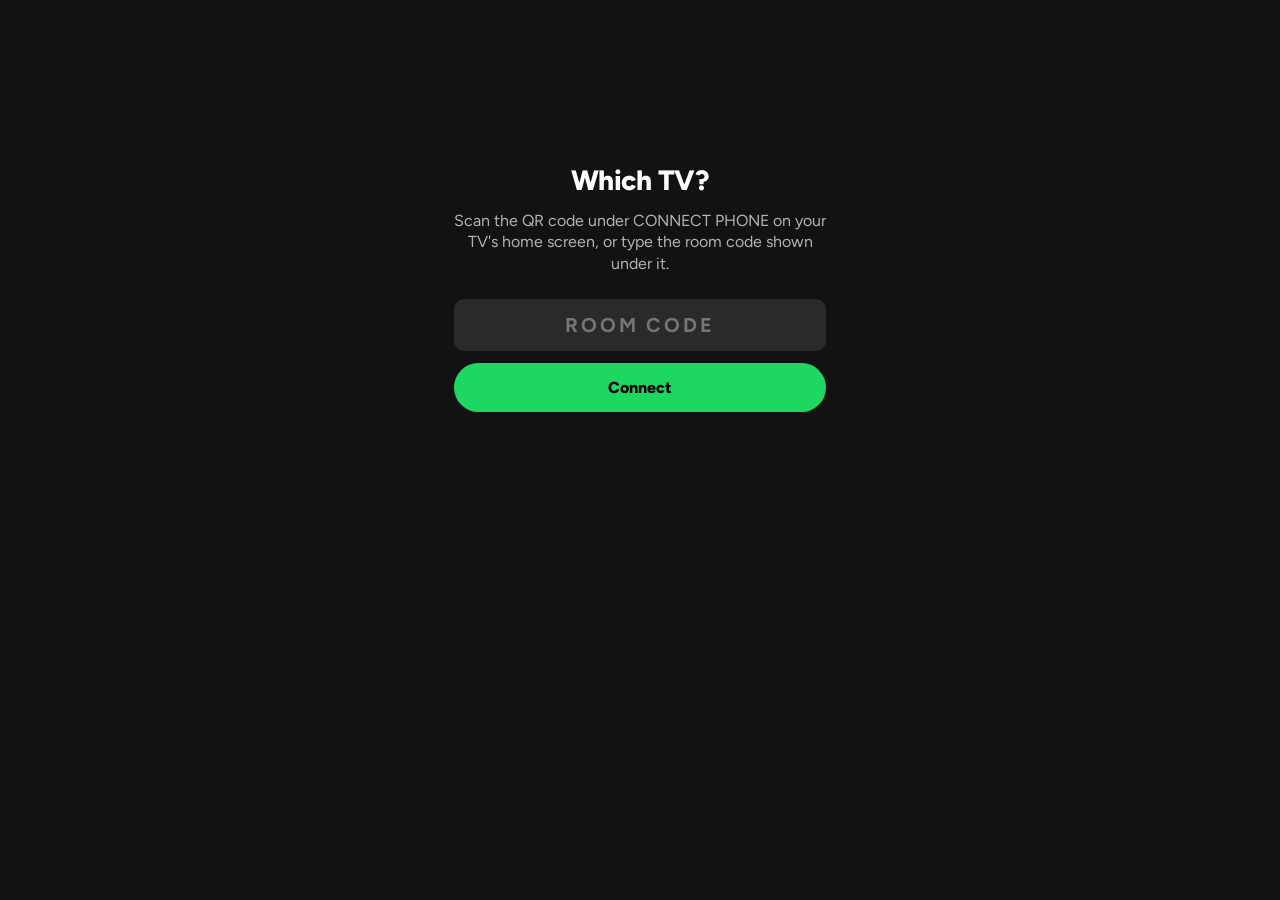
<file: jam/index.html>
<!DOCTYPE html>
<html lang="en">
<head>
  <meta charset="utf-8">
  <meta name="viewport" content="width=device-width, initial-scale=1, viewport-fit=cover">
  <meta name="theme-color" content="#121212">
  <title>Jam</title>
  <link rel="preconnect" href="https://fonts.googleapis.com">
  <link rel="preconnect" href="https://fonts.gstatic.com" crossorigin>
  <link href="https://fonts.googleapis.com/css2?family=Figtree:wght@400;500;700;800&display=swap" rel="stylesheet">
  <style>
    :root {
      --bg: #121212;
      --highlight: #2a2a2a;
      --ink: #ffffff;
      --sub: #b3b3b3;
      --dim: #727272;
      --green: #1ed760;
      --red: #e22134;
      --tint: #404040;
    }
    * { box-sizing: border-box; -webkit-tap-highlight-color: transparent; }
    html, body { margin: 0; background: var(--bg); color: var(--ink); }
    body {
      font: 16px/1.35 Figtree, -apple-system, BlinkMacSystemFont, "Segoe UI", Roboto, sans-serif;
      min-height: 100vh; -webkit-font-smoothing: antialiased;
    }
    button { font: inherit; color: inherit; background: none; border: 0; padding: 0; cursor: pointer; }
    main { max-width: 560px; margin: 0 auto; padding: 0 16px 180px; }
    svg { display: block; }

    .top {
      position: sticky; top: 0; z-index: 3; margin: 0 -16px; padding: calc(12px + env(safe-area-inset-top)) 16px 10px;
      background: var(--bg);
    }
    .bar { display: flex; align-items: center; justify-content: space-between; height: 40px; margin-bottom: 10px; }
    .bar h1 { margin: 0; font-size: 24px; font-weight: 800; letter-spacing: -.02em; }
    .device { display: flex; align-items: center; gap: 6px; font-size: 13px; font-weight: 700; color: var(--dim); }
    .device.on { color: var(--green); }
    .search { position: relative; display: block; }
    .search > svg { position: absolute; left: 12px; top: 50%; transform: translateY(-50%); color: #121212; }
    input { font: inherit; outline: none; -webkit-appearance: none; appearance: none; border: 0; }
    #query {
      width: 100%; height: 46px; padding: 0 44px; border-radius: 8px;
      background: #fff; color: #121212; font-size: 16px; font-weight: 500;
    }
    #query::placeholder { color: #535353; }
    #query::-webkit-search-cancel-button { display: none; }
    #clear { position: absolute; right: 6px; top: 50%; transform: translateY(-50%); width: 34px; height: 34px; color: #121212; display: none; }
    #clear svg { margin: auto; }
    #name {
      margin-top: 8px; height: 32px; padding: 0 14px; border-radius: 999px;
      background: var(--highlight); color: var(--ink); font-size: 13px; font-weight: 500; width: 100%;
    }
    #name::placeholder { color: var(--sub); }

    .hero { margin: 6px -16px 0; padding: 22px 16px 18px; background: linear-gradient(var(--tint), var(--bg)); }
    .hero .art-big { width: min(72vw, 300px); aspect-ratio: 1; margin: 0 auto; display: block; border-radius: 4px; object-fit: cover; box-shadow: 0 8px 32px rgba(0,0,0,.55); background: var(--highlight); }
    .hero .title { margin-top: 22px; font-size: 22px; font-weight: 800; letter-spacing: -.01em; }
    .hero .artist { color: var(--sub); font-size: 15px; margin-top: 2px; }
    .playing-on { display: flex; align-items: center; gap: 8px; margin-top: 14px; color: var(--green); font-size: 13px; font-weight: 700; }
    .progress { margin-top: 18px; height: 4px; border-radius: 2px; background: rgba(255,255,255,.3); overflow: hidden; }
    .progress div { height: 100%; width: 0; background: #fff; border-radius: 2px; }
    .times { display: flex; justify-content: space-between; margin-top: 6px; color: var(--sub); font-size: 11px; font-variant-numeric: tabular-nums; }
    .controls { display: flex; align-items: center; justify-content: space-between; margin-top: 6px; }
    .controls button { position: relative; width: 48px; height: 48px; display: grid; place-items: center; color: var(--ink); }
    .controls .side { color: var(--sub); }
    .controls .side.on { color: var(--green); }
    .controls .side.on::after { content: ''; position: absolute; bottom: 4px; left: 50%; width: 4px; height: 4px; margin-left: -2px; border-radius: 50%; background: var(--green); }
    .controls .big { width: 64px; height: 64px; border-radius: 50%; background: #fff; color: #000; }
    .controls button:active, #mini button:active { transform: scale(.94); }
    .idle { padding: 64px 8px; text-align: center; color: var(--sub); }
    .idle b { display: block; color: var(--ink); font-size: 20px; margin-bottom: 6px; }

    .chips { display: flex; gap: 8px; margin: 18px 0 2px; overflow-x: auto; scrollbar-width: none; }
    .chip { flex: none; height: 32px; padding: 0 14px; border-radius: 999px; background: var(--highlight); font-size: 14px; font-weight: 500; }

    #playlists { scroll-margin-top: 150px; }
    .shelf { display: flex; gap: 14px; margin: 0 -16px; padding: 0 16px; overflow-x: auto; scrollbar-width: none; }
    .shelf::-webkit-scrollbar { display: none; }
    .card { flex: none; width: 140px; text-align: left; }
    .card img, .card .art { display: block; width: 140px; height: 140px; border-radius: 6px; object-fit: cover; background: var(--highlight); }
    .card .name { overflow: hidden; text-overflow: ellipsis; white-space: nowrap; }
    .card .name { margin-top: 8px; font-size: 14px; font-weight: 700; }
    .more { margin-top: 8px; height: 32px; padding: 0 14px; border-radius: 999px; box-shadow: inset 0 0 0 1px var(--dim); font-size: 13px; font-weight: 700; }
    .back { width: 40px; height: 40px; margin: 4px 0 0 -8px; display: grid; place-items: center; }
    .cover { display: block; width: min(56vw, 230px); aspect-ratio: 1; height: auto; margin: 4px auto 0; border-radius: 4px; object-fit: cover; background: var(--highlight); box-shadow: 0 8px 32px rgba(0,0,0,.55); }
    .list-title { margin-top: 20px; font-size: 24px; font-weight: 800; letter-spacing: -.01em; }
    .list-bar { display: flex; align-items: center; justify-content: space-between; min-height: 56px; margin: 4px 0 8px; color: var(--sub); font-size: 14px; }
    .play-all { width: 56px; height: 56px; flex: none; border-radius: 50%; display: grid; place-items: center; background: var(--green); color: #000; }
    .play-all:active { transform: scale(.94); }

    h2 { margin: 26px 0 8px; font-size: 18px; font-weight: 700; }
    h2 small { display: block; color: var(--sub); font-size: 13px; font-weight: 500; margin-top: 2px; }
    ul { list-style: none; margin: 0; padding: 0; }
    .row { position: relative; overflow: hidden; }
    .fg { position: relative; display: flex; align-items: center; gap: 12px; padding: 8px 0; background: var(--bg); touch-action: pan-y; }
    .row img, .row .art { width: 48px; height: 48px; border-radius: 4px; flex: none; object-fit: cover; background: var(--highlight); }
    .meta { flex: 1; min-width: 0; }
    .meta .name, .meta .sub { overflow: hidden; text-overflow: ellipsis; white-space: nowrap; }
    .meta .name { font-size: 16px; font-weight: 500; }
    .meta .sub { color: var(--sub); font-size: 14px; }
    .meta .sub .by { color: var(--green); }
    .meta .sub .next { color: var(--green); font-weight: 700; }
    .icon-btn { width: 44px; height: 44px; flex: none; display: grid; place-items: center; color: var(--sub); }
    .icon-btn.added { color: var(--green); }
    .icon-btn:disabled { opacity: .5; }
    .handle { width: 44px; height: 48px; flex: none; display: grid; place-items: center; color: var(--sub); touch-action: none; cursor: grab; }
    .del { position: absolute; inset: 0; display: flex; align-items: center; justify-content: flex-end; padding-right: 20px; background: var(--red); font-weight: 700; font-size: 14px; }
    .pick.dragging { z-index: 2; }
    .pick.dragging .fg { background: var(--highlight); box-shadow: 0 6px 20px rgba(0,0,0,.5); border-radius: 6px; }
    .pick.settle, .pick.settle .fg { transition: transform .2s ease; }
    .pick.gone { transition: height .2s ease, opacity .2s ease; height: 0 !important; opacity: 0; }
    .skeleton .art, .skeleton .bar { animation: pulse 1.2s ease-in-out infinite; }
    .skeleton .bar { height: 12px; border-radius: 6px; background: var(--highlight); margin: 7px 0; }
    @keyframes pulse { 50% { opacity: .45; } }
    .note { color: var(--sub); padding: 28px 0; text-align: center; }
    #join { max-width: 420px; margin: 0 auto; padding: 18vh 24px 0; text-align: center; }
    #join h1 { margin: 0 0 10px; font-size: 28px; font-weight: 800; letter-spacing: -.02em; }
    #join p { margin: 0 0 24px; color: var(--sub); }
    #join input {
      width: 100%; padding: 14px 16px; border: 0; border-radius: 10px; background: var(--highlight); color: var(--ink);
      font: 700 20px Figtree, sans-serif; letter-spacing: .14em; text-align: center; text-transform: uppercase;
    }
    #join button { width: 100%; margin-top: 12px; padding: 14px; border-radius: 999px; background: var(--green); color: #000; font-weight: 800; }

    #mini {
      position: fixed; left: 8px; right: 8px; bottom: calc(72px + env(safe-area-inset-bottom)); z-index: 4;
      max-width: 544px; margin: 0 auto; display: flex; align-items: center; gap: 10px; padding: 8px;
      border-radius: 8px; background: #2b2b2b; background: color-mix(in srgb, var(--tint) 70%, #000); box-shadow: 0 4px 20px rgba(0,0,0,.4);
    }
    #mini[hidden] { display: none; }
    #mini img, #mini .art { width: 40px; height: 40px; border-radius: 4px; object-fit: cover; }
    #mini .meta .name { font-size: 14px; font-weight: 700; }
    #mini .meta .sub { color: var(--green); font-size: 12px; font-weight: 700; display: flex; align-items: center; gap: 4px; }
    #mini { overflow: hidden; }
    #mini button { width: 40px; height: 40px; flex: none; display: grid; place-items: center; }
    #mini .line { position: absolute; left: 8px; right: 8px; bottom: 0; height: 2px; background: rgba(255,255,255,.3); border-radius: 1px; }
    #mini .line div { height: 100%; width: 0; background: #fff; border-radius: 1px; }

    #toast {
      position: fixed; left: 50%; bottom: calc(144px + env(safe-area-inset-bottom)); z-index: 5;
      transform: translate(-50%, 12px); opacity: 0; pointer-events: none; transition: transform .2s ease, opacity .2s ease;
      max-width: calc(100% - 32px); padding: 12px 16px; border-radius: 8px;
      background: #fff; color: #121212; font-weight: 700; font-size: 14px;
      white-space: nowrap; overflow: hidden; text-overflow: ellipsis; box-shadow: 0 4px 20px rgba(0,0,0,.4);
    }
    #toast.show { transform: translate(-50%, 0); opacity: 1; }

    .tabs {
      position: fixed; left: 0; right: 0; bottom: 0; z-index: 4; display: flex; justify-content: center;
      padding-bottom: env(safe-area-inset-bottom); background: linear-gradient(transparent, rgba(0,0,0,.9) 30%);
    }
    .tabs button { flex: 1; max-width: 186px; height: 64px; display: flex; flex-direction: column; align-items: center; justify-content: center; gap: 4px; color: var(--sub); font-size: 11px; font-weight: 700; }
    .tabs button.on { color: var(--ink); }

    /* Remote and game pads: nothing to select, zoom or long-press. */
    .dpad, .pill { touch-action: none; user-select: none; -webkit-user-select: none; -webkit-touch-callout: none; }
    .dpad { position: relative; width: min(80vw, 320px); aspect-ratio: 1; margin: 36px auto 28px; border-radius: 50%; background: var(--highlight); box-shadow: inset 0 0 0 1px rgba(255,255,255,.06); }
    .dpad button { position: absolute; display: grid; place-items: center; color: var(--sub); }
    .dpad button.held { color: var(--green); }
    .dpad .pad-up { left: 33%; top: 0; width: 34%; height: 32%; }
    .dpad .pad-down { left: 33%; bottom: 0; width: 34%; height: 32%; }
    .dpad .pad-left { top: 33%; left: 0; width: 32%; height: 34%; }
    .dpad .pad-right { top: 33%; right: 0; width: 32%; height: 34%; }
    .dpad .pad-down svg { transform: rotate(180deg); }
    .dpad .pad-left svg { transform: rotate(-90deg); }
    .dpad .pad-right svg { transform: rotate(90deg); }
    .dpad .pad-ok { left: 31%; top: 31%; width: 38%; height: 38%; border-radius: 50%; background: #3e3e3e; color: var(--ink); font-size: 18px; font-weight: 800; }
    .dpad .pad-ok.held { background: var(--green); color: #000; }
    .pills { display: flex; gap: 12px; justify-content: center; }
    .pill { height: 48px; padding: 0 26px; border-radius: 999px; background: var(--highlight); font-weight: 700; font-size: 15px; }
    .pill:active, .pill.held { background: #3e3e3e; }
    .pill.go { background: var(--green); color: #000; }
    .touchpad { position: relative; width: 100%; aspect-ratio: 1; margin: 20px 0 8px; border-radius: 16px; background: var(--highlight); touch-action: none; user-select: none; -webkit-user-select: none; -webkit-touch-callout: none; overflow: hidden; }
    .touchpad::after { content: 'Drag to move'; position: absolute; left: 0; right: 0; bottom: 14px; text-align: center; color: var(--dim); font-size: 13px; pointer-events: none; }
    .touchpad i { position: absolute; width: 64px; height: 64px; margin: -32px 0 0 -32px; border-radius: 50%; background: var(--seat, var(--green)); opacity: .9; pointer-events: none; }
    .kbd { display: block; width: 100%; height: 48px; margin: 22px 0 0; padding: 0 16px; border-radius: 8px; background: #fff; color: #121212; font-size: 17px; font-weight: 500; }
    .kbd::placeholder { color: #535353; }
    .volume { display: flex; align-items: center; justify-content: center; gap: 12px; margin-top: 22px; }
    .volume .pill { min-width: 64px; padding: 0 18px; font-size: 22px; }
    .volume .pill.muted { background: var(--red); }
    .volume span { min-width: 92px; text-align: center; color: var(--sub); font-size: 14px; font-weight: 700; }
    .board { display: grid; grid-template-columns: repeat(3, 1fr); gap: 8px; width: min(86vw, 360px); margin: 20px auto 0; }
    .board button { aspect-ratio: 1; border-radius: 12px; background: var(--highlight); font-size: 56px; font-weight: 800; }
    .board button:disabled { opacity: 1; }
    .board.wait button { opacity: .55; }
    .choices { display: grid; grid-template-columns: 1fr 1fr; gap: 10px; margin-top: 20px; }
    .choices button { min-height: 110px; padding: 12px; border-radius: 12px; color: #fff; font-weight: 700; font-size: 16px; line-height: 1.25; }
    .choices button b { display: block; font-size: 13px; opacity: .8; margin-bottom: 4px; }
    .choices.locked button:not(.mine), .choices.shown button:not(.right) { opacity: .3; }
    .choices button.mine { box-shadow: inset 0 0 0 4px #fff; }
    .race { display: grid; grid-template-columns: repeat(5, 1fr); gap: 6px; width: min(72vw, 300px); margin: 16px auto 0; }
    .race i { aspect-ratio: 1; display: flex; align-items: center; justify-content: center; border-radius: 6px; box-shadow: inset 0 0 0 2px #3a3a3c; font-style: normal; font-size: 26px; font-weight: 800; }
    .race i.c { background: #538d4e; box-shadow: none; }
    .race i.p { background: #b59f3b; box-shadow: none; }
    .race i.a { background: #3a3a3c; box-shadow: none; }
    .race i.typed { box-shadow: inset 0 0 0 2px #878a8c; }
    .wkeys { margin-top: 16px; }
    .wkeys div { display: flex; justify-content: center; gap: 5px; margin-top: 6px; }
    .wkeys button { flex: 1; max-width: 40px; height: 54px; border-radius: 6px; background: #818384; color: #fff; font-size: 17px; font-weight: 700; touch-action: manipulation; }
    .wkeys button.wide { max-width: 64px; flex: 1.5; font-size: 13px; }
    .wkeys button.c { background: #538d4e; }
    .wkeys button.p { background: #b59f3b; }
    .wkeys button.a { background: #3a3a3c; }
    .giveup { display: block; margin: 14px auto 0; padding: 10px 22px; border-radius: 999px; background: none; color: var(--sub); font-size: 14px; font-weight: 700; box-shadow: inset 0 0 0 1px #3e3e3e; }
    .giveup[hidden] { display: none; }
    .giveup.sure { color: #fff; background: var(--red); box-shadow: none; }
    .race-msg { min-height: 18px; text-align: center; color: var(--sub); font-size: 14px; font-weight: 700; margin-top: 12px; }
    .hint { text-align: center; color: var(--dim); font-size: 13px; margin-top: 18px; }

    .on-tv { margin-top: 8px; padding: 16px; border-radius: 8px; background: var(--highlight); }
    .on-tv small { display: block; color: var(--sub); font-size: 13px; font-weight: 500; }
    .on-tv b { font-size: 20px; font-weight: 800; }
    .seat { display: flex; align-items: center; gap: 10px; margin-top: 12px; font-weight: 700; }
    .seat i { width: 14px; height: 14px; border-radius: 50%; flex: none; }
    .seat span { color: var(--sub); font-weight: 500; margin-left: auto; }
    .game-row { display: flex; align-items: center; width: 100%; padding: 14px 0; text-align: left; border-bottom: 1px solid #222; }
    .game-row .meta .name { font-weight: 700; }
    .game-row svg { color: var(--sub); }
    #player { margin: 14px 0 0; width: 100%; height: 40px; padding: 0 14px; border-radius: 999px; background: #121212; color: var(--ink); font-size: 15px; }
  </style>
</head>
<body>
  <form id="join" hidden>
    <h1>Which TV?</h1>
    <p>Scan the QR code under CONNECT PHONE on your TV's home screen, or type the room code shown under it.</p>
    <input id="join-code" placeholder="Room code" autocomplete="off" autocapitalize="characters" maxlength="9">
    <button>Connect</button>
  </form>
  <main>
    <section id="tab-remote" hidden>
      <div class="top"><div class="bar"><h1>Remote</h1><div class="device" id="device-remote"></div></div></div>
      <div id="remote-pad"></div>
      <div class="pills" id="remote-pills"></div>
      <div class="volume" id="remote-volume"></div>
      <div id="remote-kbd"></div>
      <div class="hint">Hold an arrow to keep moving.</div>
    </section>
    <section id="tab-games" hidden>
      <div class="top"><div class="bar"><h1>Games</h1><div class="device" id="device-games"></div></div></div>
      <div id="game-now"></div>
      <div id="game-pad" hidden></div>
      <div id="game-touch" hidden></div>
      <div id="game-kbd" hidden></div>
      <div id="game-board" hidden></div>
      <div id="game-choice" hidden></div>
      <div id="game-word" hidden></div>
      <div id="game-list"></div>
    </section>
    <section id="tab-spotify" hidden>
    <div class="top">
      <div class="bar">
        <h1>Jam</h1>
        <div class="device" id="device"></div>
      </div>
      <label class="search">
        <svg width="22" height="22" viewBox="0 0 24 24" fill="none" stroke="currentColor" stroke-width="2.4" stroke-linecap="round"><circle cx="10.5" cy="10.5" r="6.5"/><path d="m20 20-4.8-4.8"/></svg>
        <input id="query" type="search" maxlength="200" placeholder="What do you want to listen to?" enterkeyhint="search" autocomplete="off" autocorrect="off" spellcheck="false">
        <button id="clear" type="button" aria-label="Clear search"><svg width="20" height="20" viewBox="0 0 24 24" fill="none" stroke="currentColor" stroke-width="2.4" stroke-linecap="round"><path d="M6 6l12 12M18 6 6 18"/></svg></button>
      </label>
      <input id="name" maxlength="24" placeholder="Your name (optional)" autocomplete="nickname">
    </div>
    <div id="home">
      <div id="now"></div>
      <div id="chips" class="chips"></div>
      <div id="queue"></div>
      <div id="library"></div>
    </div>
    <div id="results" hidden></div>
    <div id="list" hidden></div>
    </section>
  </main>
  <div id="mini" hidden></div>
  <nav class="tabs" id="tabs">
    <button data-tab="remote"><svg width="24" height="24" viewBox="0 0 24 24" fill="none" stroke="currentColor" stroke-width="2"><rect x="7" y="2.5" width="10" height="19" rx="3"/><circle cx="12" cy="8" r="2"/><path d="M10 14h4M10 17h4" stroke-linecap="round"/></svg> Remote</button>
    <button data-tab="spotify"><svg width="24" height="24" viewBox="0 0 24 24" fill="none" stroke="currentColor" stroke-width="2" stroke-linecap="round"><path d="M9 18V5l11-2v13"/><circle cx="6" cy="18" r="3"/><circle cx="17" cy="16" r="3"/></svg> Spotify</button>
    <button data-tab="games"><svg width="24" height="24" viewBox="0 0 24 24" fill="none" stroke="currentColor" stroke-width="2" stroke-linecap="round"><path d="M6 8h12a4 4 0 0 1 4 4v1a4 4 0 0 1-7 2.6L14 15h-4l-1 .6A4 4 0 0 1 2 13v-1a4 4 0 0 1 4-4z"/><path d="M7 11v3M5.5 12.5h3M16 12h.01M18 14h.01"/></svg> Games</button>
  </nav>
  <div id="toast"></div>
  <script>
    // Guests' side of the launcher's jam (app/js/jam.js). Requests are rows in the
    // Supabase table `jam` that the TV answers; it also keeps a 'state' row with what's
    // playing, the jam picks (reorderable, removable), Spotify's own upcoming tracks and
    // an app-only Spotify token so search can go straight to Spotify. The publishable
    // key is meant to be public.
    const SUPABASE = 'https://jbvkjvdthuzofvmhwctv.supabase.co';
    const KEY = 'sb_publishable_hbxcjbYF5H8py5gGLokxPg_tD9nGsNl';
    // The TV's room, from its QR code (?room=) and remembered after, so this page
    // reaches that TV and no other.
    const ROOM = (() => {
      const asked = (new URLSearchParams(location.search).get('room') || '').toUpperCase().replace(/[^A-Z0-9]/g, '');
      try {
        if (asked) localStorage.setItem('jam-room', asked);
        return asked || localStorage.getItem('jam-room') || '';
      } catch (e) { return asked; }
    })();
    const REST = SUPABASE + '/rest/v1/';
    const $ = id => document.getElementById(id);
    const ICON = {
      speaker: '<svg width="14" height="14" viewBox="0 0 24 24" fill="currentColor"><path d="M3 9v6h4l5 4V5L7 9H3z"/><path d="M16 8.5a5 5 0 0 1 0 7" fill="none" stroke="currentColor" stroke-width="2" stroke-linecap="round"/><path d="M18.5 6a8.5 8.5 0 0 1 0 12" fill="none" stroke="currentColor" stroke-width="2" stroke-linecap="round"/></svg>',
      add: '<svg width="24" height="24" viewBox="0 0 24 24" fill="none" stroke="currentColor" stroke-width="1.8"><circle cx="12" cy="12" r="9.5"/><path d="M12 7.5v9M7.5 12h9" stroke-linecap="round"/></svg>',
      added: '<svg width="24" height="24" viewBox="0 0 24 24"><circle cx="12" cy="12" r="10.5" fill="currentColor"/><path d="m7.5 12.2 3 3 6-6.4" fill="none" stroke="#121212" stroke-width="2.2" stroke-linecap="round" stroke-linejoin="round"/></svg>',
      play: '<svg width="24" height="24" viewBox="0 0 24 24" fill="currentColor"><path d="M7 4.5v15a.8.8 0 0 0 1.2.7l12.2-7.5a.8.8 0 0 0 0-1.4L8.2 3.8A.8.8 0 0 0 7 4.5z"/></svg>',
      pause: '<svg width="24" height="24" viewBox="0 0 24 24" fill="currentColor"><rect x="5.5" y="4" width="4.5" height="16" rx="1"/><rect x="14" y="4" width="4.5" height="16" rx="1"/></svg>',
      prev: '<svg width="26" height="26" viewBox="0 0 24 24" fill="currentColor"><rect x="4" y="4" width="2.4" height="16" rx="1"/><path d="M20 4.8v14.4a.8.8 0 0 1-1.2.7L7.6 12.7a.8.8 0 0 1 0-1.4l11.2-7.2a.8.8 0 0 1 1.2.7z"/></svg>',
      next: '<svg width="26" height="26" viewBox="0 0 24 24" fill="currentColor"><rect x="17.6" y="4" width="2.4" height="16" rx="1"/><path d="M4 4.8v14.4a.8.8 0 0 0 1.2.7l11.2-7.2a.8.8 0 0 0 0-1.4L5.2 4.1A.8.8 0 0 0 4 4.8z"/></svg>',
      shuffle: '<svg width="22" height="22" viewBox="0 0 24 24" fill="none" stroke="currentColor" stroke-width="2" stroke-linecap="round" stroke-linejoin="round"><path d="M3 6h3.5c4.5 0 6.5 12 11 12H21M3 18h3.5c1.8 0 3.1-1.9 4.3-4.3M13.2 10.3C14.4 7.9 15.7 6 17.5 6H21M18 3l3 3-3 3M18 15l3 3-3 3"/></svg>',
      repeat: '<svg width="22" height="22" viewBox="0 0 24 24" fill="none" stroke="currentColor" stroke-width="2" stroke-linecap="round" stroke-linejoin="round"><path d="M17 3l3 3-3 3M20 6H8a4 4 0 0 0-4 4v1M7 21l-3-3 3-3M4 18h12a4 4 0 0 0 4-4v-1"/></svg>',
      repeat1: '<svg width="22" height="22" viewBox="0 0 24 24" fill="none" stroke="currentColor" stroke-width="2" stroke-linecap="round" stroke-linejoin="round"><path d="M17 3l3 3-3 3M20 6H8a4 4 0 0 0-4 4v1M7 21l-3-3 3-3M4 18h12a4 4 0 0 0 4-4v-1"/><path d="M11 10.5l1.5-1v5.5" stroke-width="1.8"/></svg>',
      chevron: '<svg width="34" height="34" viewBox="0 0 24 24" fill="none" stroke="currentColor" stroke-width="2.6" stroke-linecap="round" stroke-linejoin="round"><path d="m6 15 6-6 6 6"/></svg>',
      go: '<svg width="20" height="20" viewBox="0 0 24 24" fill="none" stroke="currentColor" stroke-width="2.4" stroke-linecap="round" stroke-linejoin="round"><path d="m9 6 6 6-6 6"/></svg>',
      handle: '<svg width="20" height="20" viewBox="0 0 24 24" stroke="currentColor" stroke-width="2" stroke-linecap="round"><path d="M4 8h16M4 12h16M4 16h16"/></svg>',
      back: '<svg width="26" height="26" viewBox="0 0 24 24" fill="none" stroke="currentColor" stroke-width="2.4" stroke-linecap="round" stroke-linejoin="round"><path d="m15 5-7 7 7 7"/></svg>',
    };
    // A share link from the Spotify app: a song is looked up, an album or playlist opened.
    const LINK = /(track|album|playlist)[/:]([A-Za-z0-9]{22})/;
    let state = null, lastJson = '', searchSeq = 0, debounce = null, toastTimer = null, gesture = false, pendingEdits = 0;
    let topSongs = null, topAsked = 0, browsing = null;
    const addedUris = new Set();
    const tints = {};

    function el(tag, cls, text) {
      const e = document.createElement(tag);
      if (cls) e.className = cls;
      if (text != null) e.textContent = text;
      return e;
    }

    function art(url, cls) {
      const e = el(url ? 'img' : 'div', cls || 'art');
      if (url) { e.src = url; e.alt = ''; }
      return e;
    }

    function toast(text) {
      $('toast').textContent = text;
      $('toast').classList.add('show');
      clearTimeout(toastTimer);
      toastTimer = setTimeout(() => $('toast').classList.remove('show'), 2400);
    }

    // Background colour from the album art, like Spotify's now-playing gradient.
    function tint(url) {
      if (!url) return;
      if (tints[url]) return document.documentElement.style.setProperty('--tint', tints[url]);
      const img = new Image();
      img.crossOrigin = 'anonymous';
      img.onload = () => {
        try {
          const c = document.createElement('canvas');
          c.width = c.height = 12;
          const g = c.getContext('2d');
          g.drawImage(img, 0, 0, 12, 12);
          const d = g.getImageData(0, 0, 12, 12).data;
          let r = 0, gr = 0, b = 0;
          for (let i = 0; i < d.length; i += 4) { r += d[i]; gr += d[i + 1]; b += d[i + 2]; }
          const n = d.length / 4, max = Math.max(r, gr, b) / n || 1, k = Math.min(1.4, 150 / max);
          tints[url] = 'rgb(' + [r, gr, b].map(v => Math.round(v / n * k)).join(',') + ')';
          document.documentElement.style.setProperty('--tint', tints[url]);
        } catch (e) {}
      };
      img.src = url;
    }

    function insert(row) {
      return fetch(REST + 'jam', {
        method: 'POST',
        headers: { apikey: KEY, 'x-room': ROOM, 'Content-Type': 'application/json', Prefer: 'return=representation' },
        body: JSON.stringify(Object.assign({ code: ROOM }, row)),
      }).then(r => {
        if (!r.ok) throw new Error("Couldn't reach the jam");
        return r.json();
      }).then(rows => rows[0].id);
    }

    // The TV checks for requests every second and writes its answer to `results`.
    function answer(id) {
      const started = Date.now();
      return new Promise((resolve, reject) => {
        (function check() {
          fetch(REST + 'jam?select=results&id=eq.' + id, { headers: { apikey: KEY, 'x-room': ROOM } })
            .then(r => r.json())
            .then(rows => {
              const res = rows[0] && rows[0].results;
              if (res && res.error) return reject(new Error(res.error));
              if (res) return resolve(res);
              if (Date.now() - started > 12000) return reject(new Error("The TV isn't answering"));
              setTimeout(check, 300);
            }, reject);
        })();
      });
    }

    function request(row) {
      return insert(row).then(answer);
    }

    function tvOn() {
      // The TV rewrites its state at least once a minute while the launcher is open.
      return !!(state && state.at && Date.now() - state.at < 150000);
    }

    // ---- Search --------------------------------------------------------------

    function searchToken() {
      const s = state && state.search;
      return s && s.expires > Date.now() + 5000 ? s.token : null;
    }

    // Straight to Spotify when the TV has shared a token, otherwise through the TV.
    function search(q) {
      const token = searchToken();
      if (!token || LINK.test(q)) return request({ kind: 'search', query: q });
      return fetch('https://api.spotify.com/v1/search?type=track&limit=10&q=' + encodeURIComponent(q), { headers: { Authorization: 'Bearer ' + token } })
        .then(r => {
          if (!r.ok) throw new Error('HTTP ' + r.status);
          return r.json();
        })
        .then(d => d.tracks.items.map(t => ({
          uri: t.uri,
          name: t.name,
          artist: t.artists[0].name,
          image: (t.album.images[t.album.images.length - 1] || {}).url,
        })))
        .catch(() => request({ kind: 'search', query: q }));
    }

    // Remembered by song, so a list drawn again still shows what's been added.
    function markAdded(btn) {
      btn.innerHTML = ICON.added;
      btn.classList.add('added');
      btn.onclick = null;
    }

    function addButton(t) {
      const btn = el('button', 'icon-btn');
      btn.innerHTML = ICON.add;
      btn.setAttribute('aria-label', 'Add to queue');
      if (addedUris.has(t.uri)) {
        markAdded(btn);
        return btn;
      }
      btn.onclick = () => {
        btn.disabled = true;
        request({ kind: 'add', query: t.uri, name: $('name').value.trim().slice(0, 24) || null, title: (t.name + ' - ' + t.artist).slice(0, 200) })
          .then(() => {
            btn.disabled = false;
            addedUris.add(t.uri);
            markAdded(btn);
            toast('Added to queue');
            setTimeout(loadState, 1200);
          }, err => {
            btn.disabled = false;
            toast(err.message);
          });
      };
      return btn;
    }

    function resultRow(t) {
      const li = el('li', 'row');
      const fg = el('div', 'fg');
      const meta = el('div', 'meta');
      meta.append(el('div', 'name', t.name), el('div', 'sub', 'Song • ' + t.artist));
      fg.append(art(t.image), meta, addButton(t));
      li.append(fg);
      return li;
    }

    function skeleton() {
      const ul = el('ul', 'skeleton');
      for (let i = 0; i < 6; i++) {
        const li = el('li', 'row'), fg = el('div', 'fg'), meta = el('div', 'meta');
        const a = el('div', 'bar'), b = el('div', 'bar');
        a.style.width = (45 + i * 37 % 35) + '%';
        b.style.width = (20 + i * 13 % 20) + '%';
        meta.append(a, b);
        fg.append(el('div', 'art'), meta);
        li.append(fg);
        ul.append(li);
      }
      return ul;
    }

    // Results follow what's typed; only the latest search is shown.
    function onQuery(immediate) {
      let q = $('query').value.trim();
      const link = LINK.exec(q);
      if (link && link[1] !== 'track') {
        $('query').value = q = '';
        $('query').blur();
        openList({ id: (link[1] === 'album' ? 'album:' : '') + link[2] });
      }
      $('clear').style.display = q ? 'block' : 'none';
      showView();
      clearTimeout(debounce);
      if (!q) return;
      const seq = ++searchSeq;
      if (!$('results').firstChild) $('results').append(skeleton());
      debounce = setTimeout(() => {
        search(q).then(tracks => {
          if (seq !== searchSeq) return;
          const box = $('results');
          box.textContent = '';
          if (!tracks.length) return box.append(el('div', 'note', 'No songs found for "' + q + '"'));
          const ul = el('ul');
          tracks.forEach(t => ul.append(resultRow(t)));
          box.append(ul);
        }, err => {
          if (seq !== searchSeq) return;
          $('results').textContent = '';
          $('results').append(el('div', 'note', err.message));
        });
      }, immediate === true ? 0 : searchToken() ? 120 : 350);
    }

    // ---- Queue ---------------------------------------------------------------

    function edit(op) {
      pendingEdits++;
      request({ kind: 'edit', query: JSON.stringify(op) })
        .catch(err => toast(err.message))
        .then(() => {
          pendingEdits--;
          lastJson = '';
          loadState();
        });
    }

    function pickRow(p) {
      const li = el('li', 'row pick');
      const fg = el('div', 'fg');
      const meta = el('div', 'meta');
      const sub = el('div', 'sub');
      if (p.handed) sub.append(el('span', 'next', 'Playing next'), ' • ');
      sub.append(p.artist);
      if (p.by) sub.append(' • ', el('span', 'by', p.by));
      meta.append(el('div', 'name', p.name), sub);
      fg.append(art(p.image), meta);
      if (!p.handed) {
        const handle = el('div', 'handle');
        handle.innerHTML = ICON.handle;
        fg.append(handle);
        li.append(el('div', 'del', 'Remove'));
        swipeToRemove(li, fg, p);
        dragToReorder(li, handle, p);
      }
      li.append(fg);
      return li;
    }

    // Swipe a pick left past a third of the row to remove it.
    function swipeToRemove(li, fg, p) {
      let x0, y0, dx, mode = null;
      fg.addEventListener('pointerdown', e => {
        if (e.target.closest('.handle')) return;
        x0 = e.clientX; y0 = e.clientY; dx = 0; mode = 'maybe';
      });
      fg.addEventListener('pointermove', e => {
        if (!mode) return;
        dx = Math.min(0, e.clientX - x0);
        if (mode === 'maybe') {
          if (Math.abs(e.clientY - y0) > 10) { mode = null; return; }
          if (Math.abs(e.clientX - x0) < 10) return;
          mode = 'swipe';
          gesture = true;
          fg.setPointerCapture(e.pointerId);
        }
        fg.style.transform = 'translateX(' + dx + 'px)';
      });
      const end = () => {
        if (mode !== 'swipe') { mode = null; return; }
        mode = null;
        gesture = false;
        li.classList.add('settle');
        if (dx < -li.offsetWidth / 3) {
          fg.style.transform = 'translateX(-100%)';
          li.style.height = li.offsetHeight + 'px';
          requestAnimationFrame(() => li.classList.add('gone'));
          setTimeout(() => li.remove(), 220);
          state.picks = state.picks.filter(q => q.id !== p.id);
          edit({ op: 'remove', id: p.id });
        } else {
          fg.style.transform = '';
          setTimeout(() => li.classList.remove('settle'), 220);
        }
      };
      fg.addEventListener('pointerup', end);
      fg.addEventListener('pointercancel', end);
    }

    // Drag a pick by its handle to move it, like Spotify's queue.
    function dragToReorder(li, handle, p) {
      handle.addEventListener('pointerdown', e => {
        e.preventDefault();
        const ul = li.parentNode, rows = Array.from(ul.children);
        const from = rows.indexOf(li), h = li.offsetHeight, y0 = e.clientY;
        const first = state.picks[0] && state.picks[0].handed ? 1 : 0;
        let to = from;
        gesture = true;
        li.classList.add('dragging');
        handle.setPointerCapture(e.pointerId);
        const move = ev => {
          const dy = ev.clientY - y0;
          to = Math.max(first, Math.min(rows.length - 1, from + Math.round(dy / h)));
          li.style.transform = 'translateY(' + dy + 'px)';
          rows.forEach((r, k) => {
            if (r === li) return;
            const shift = from < k && k <= to ? -h : to <= k && k < from ? h : 0;
            r.classList.add('settle');
            r.style.transform = shift ? 'translateY(' + shift + 'px)' : '';
          });
        };
        const up = () => {
          handle.removeEventListener('pointermove', move);
          handle.removeEventListener('pointerup', up);
          handle.removeEventListener('pointercancel', up);
          rows.forEach(r => { r.classList.remove('settle'); r.style.transform = ''; });
          li.style.transform = '';
          li.classList.remove('dragging');
          gesture = false;
          if (to === from) return;
          ul.insertBefore(li, to > from ? rows[to].nextSibling : rows[to]);
          state.picks.splice(to, 0, state.picks.splice(from, 1)[0]);
          edit({ op: 'move', id: p.id, to });
        };
        handle.addEventListener('pointermove', move);
        handle.addEventListener('pointerup', up);
        handle.addEventListener('pointercancel', up);
      });
    }

    function simpleRow(t) {
      const li = el('li', 'row');
      const fg = el('div', 'fg');
      const meta = el('div', 'meta');
      meta.append(el('div', 'name', t.name), el('div', 'sub', t.artist));
      fg.append(art(t.image), meta);
      li.append(fg);
      return li;
    }

    // ---- Home ----------------------------------------------------------------

    function renderNow() {
      const box = $('now');
      box.textContent = '';
      const now = state && state.now;
      if (!now) {
        const idle = el('div', 'idle');
        idle.append(el('b', null, tvOn() ? 'Nothing playing' : 'The TV is off'));
        idle.append(tvOn() ? 'Add a song to get things going.' : 'Songs can be added once the launcher is open.');
        box.append(idle);
        return;
      }
      tint(now.image);
      const hero = el('div', 'hero');
      const on = el('div', 'playing-on');
      on.innerHTML = ICON.speaker;
      on.append('Playing on TV');
      hero.append(art(now.image, 'art-big'), el('div', 'title', now.name), el('div', 'artist', now.artist), on, player());
      box.append(hero);
    }

    function button(cls, label, onclick) {
      const b = el('button', cls);
      b.setAttribute('aria-label', label);
      b.onclick = onclick;
      return b;
    }

    function player() {
      const box = el('div');
      const bar = el('div', 'progress'), times = el('div', 'times'), controls = el('div', 'controls');
      bar.append(el('div', 'fill'));
      times.append(el('span', 'at'), el('span', 'left'));
      const prev = button('', 'Previous', () => control({ op: 'prev' }));
      const next = button('', 'Next', () => control({ op: 'next' }));
      prev.innerHTML = ICON.prev;
      next.innerHTML = ICON.next;
      controls.append(
        button('side shuffle', 'Shuffle', () => control({ op: 'shuffle', to: !state.playback.shuffle })),
        prev,
        button('big toggle', 'Play or pause', toggle),
        next,
        button('side repeat', 'Repeat', () => {
          const order = ['off', 'context', 'track'];
          control({ op: 'repeat', to: order[(order.indexOf(state.playback.repeat) + 1) % 3] });
        }));
      box.append(bar, times, controls);
      return box;
    }

    // Where the song is now, carried on from the TV's last report.
    function position() {
      const p = state && state.playback;
      if (!p) return 0;
      return Math.max(0, Math.min(p.duration, p.progress + (p.playing ? Date.now() - state.at : 0)));
    }

    function clock(ms) {
      const s = Math.floor(ms / 1000);
      return Math.floor(s / 60) + ':' + String(s % 60).padStart(2, '0');
    }

    function renderPlayback() {
      const p = state && state.playback;
      if (!p) return;
      const at = position(), pct = (p.duration ? at / p.duration * 100 : 0) + '%';
      document.querySelectorAll('.fill, #mini .line div').forEach(f => { f.style.width = pct; });
      document.querySelectorAll('.at').forEach(e => { e.textContent = clock(at); });
      document.querySelectorAll('.left').forEach(e => { e.textContent = '-' + clock(p.duration - at); });
      document.querySelectorAll('.toggle').forEach(b => {
        const icon = p.playing ? 'pause' : 'play';
        if (b.dataset.icon !== icon) { b.dataset.icon = icon; b.innerHTML = ICON[icon]; }
      });
      document.querySelectorAll('.shuffle').forEach(b => {
        b.classList.toggle('on', !!p.shuffle);
        if (!b.firstChild) b.innerHTML = ICON.shuffle;
      });
      document.querySelectorAll('.repeat').forEach(b => {
        const icon = p.repeat === 'track' ? 'repeat1' : 'repeat';
        b.classList.toggle('on', p.repeat !== 'off');
        if (b.dataset.icon !== icon) { b.dataset.icon = icon; b.innerHTML = ICON[icon]; }
      });
    }

    // Buttons change the screen straight away; the TV's answer then confirms it.
    function control(op) {
      const p = state.playback;
      if (op.op === 'play' || op.op === 'pause') {
        p.progress = position();
        state.at = Date.now();
        p.playing = op.op === 'play';
      } else if (op.op === 'shuffle') {
        p.shuffle = op.to;
      } else if (op.op === 'repeat') {
        p.repeat = op.to;
      }
      renderPlayback();
      edit(op);
    }

    function toggle() {
      control({ op: state.playback.playing ? 'pause' : 'play' });
    }

    function renderChips() {
      const box = $('chips');
      box.textContent = '';
      const chip = (label, onclick) => {
        const c = el('button', 'chip', label);
        c.onclick = onclick;
        box.append(c);
      };
      if (topSongs) chip('Top songs', () => openList({ name: 'Top songs', sub: TOP_SUB, tracks: topSongs }));
      chip('Playlists', () => $('playlists').scrollIntoView({ behavior: 'smooth' }));
      const now = state && state.now;
      if (now && now.artist) chip('More from ' + now.artist, () => searchFor(now.artist));
    }

    function searchFor(q) {
      $('query').value = q;
      onQuery(true);
    }

    // ---- Browse: top songs and Spotify's own playlists ---------------------------

    const TOP_SUB = 'Most played in the US right now';
    // Spotify doesn't let apps list the songs in its own playlists, so these are played
    // whole on the TV. Covers come from Spotify's public oEmbed, so they stay current.
    const PLAYLISTS = [
      ['Party', [['37i9dQZF1DXaXB8fQg7xif', 'Dance Party'], ['37i9dQZF1DX0BcQWzuB7ZO', 'Dance Hits'], ['37i9dQZF1DXcBWIGoYBM5M', "Today's Top Hits"], ['37i9dQZF1DXdPec7aLTmlC', 'Happy Hits!'], ['37i9dQZF1DX3rxVfibe1L0', 'Mood Booster'], ['37i9dQZF1DWWMOmoXKqHTD', 'Songs to Sing in the Car']]],
      ['Throwbacks', [['37i9dQZF1DX4o1oenSJRJd', 'All Out 2000s'], ['37i9dQZF1DX5Ejj0EkURtP', 'All Out 2010s'], ['37i9dQZF1DXbTxeAdrVG2l', 'All Out 90s'], ['37i9dQZF1DX4UtSsGT1Sbe', 'All Out 80s'], ['37i9dQZF1DWXRqgorJj26U', 'Rock Classics']]],
      ['Chill', [['37i9dQZF1DX4WYpdgoIcn6', 'Chill Hits'], ['37i9dQZF1DWWQRwui0ExPn', 'lofi beats'], ['37i9dQZF1DX4sWSpwq3LiO', 'Peaceful Piano'], ['37i9dQZF1DWZeKCadgRdKQ', 'Deep Focus']]],
      ['Charts and genres', [['37i9dQZEVXbLRQDuF5jeBp', 'Top 50 USA'], ['37i9dQZEVXbMDoHDwVN2tF', 'Top 50 Global'], ['37i9dQZF1DX0XUsuxWHRQd', 'RapCaviar'], ['37i9dQZF1DX10zKzsJ2jva', 'Viva Latino'], ['37i9dQZF1DX1lVhptIYRda', 'Hot Country']]],
    ];
    const covers = {};

    function loadTop() {
      if (topSongs || !tvOn() || Date.now() - topAsked < 30000) return;
      topAsked = Date.now();
      request({ kind: 'edit', query: JSON.stringify({ op: 'top' }) }).then(res => {
        if (!res.tracks.length) return;
        topSongs = res.tracks;
        renderChips();
        renderLibrary();
      }, () => {});
    }

    function coverArt(id, cls) {
      const e = art(covers[id], cls);
      if (!covers[id]) {
        fetch('https://open.spotify.com/oembed?url=https://open.spotify.com/playlist/' + id)
          .then(r => r.json())
          .then(d => {
            covers[id] = d.thumbnail_url;
            e.replaceWith(art(covers[id], cls));
          })
          .catch(() => {});
      }
      return e;
    }

    function card(cover, name, onclick) {
      const c = el('button', 'card');
      c.append(cover, el('div', 'name', name));
      c.onclick = onclick;
      return c;
    }

    function renderLibrary() {
      const box = $('library');
      box.textContent = '';
      if (topSongs) {
        const h = el('h2', null, 'Top songs');
        h.append(el('small', null, TOP_SUB));
        const ul = el('ul');
        topSongs.slice(0, 5).forEach(t => ul.append(resultRow(t)));
        const more = el('button', 'more', 'Show all');
        more.onclick = () => openList({ name: 'Top songs', sub: TOP_SUB, tracks: topSongs });
        box.append(h, ul, more);
      }
      PLAYLISTS.forEach(([title, lists], i) => {
        const shelf = el('div', 'shelf');
        lists.forEach(([id, name]) => shelf.append(card(coverArt(id), name, () => openList({
          name,
          image: covers[id],
          uri: 'spotify:playlist:' + id,
          sub: 'Playlist by Spotify',
          tracks: [],
          note: "Spotify doesn't let apps list the songs in its own playlists. Play it on the TV, then add songs on top from search.",
        }))));
        const h = el('h2', null, title);
        if (!i) {
          h.id = 'playlists';
          h.append(el('small', null, 'Spotify playlists to play on the TV'));
        }
        box.append(h, shelf);
      });
    }

    // A playlist or album fills the page, a page of songs at a time; lists already on
    // the phone (top songs, Spotify's playlists) show straight away. The
    // phone's back gesture closes it.
    function openList(list) {
      if (!browsing) history.pushState({ list: true }, '');
      browsing = list;
      renderList();
      showView();
      window.scrollTo(0, 0);
      if (!list.tracks) loadMore();
    }

    function loadMore() {
      const v = browsing;
      v.loading = true;
      renderList();
      request({ kind: 'edit', query: JSON.stringify({ op: 'list', id: v.id, offset: v.next || 0 }) })
        .then(res => {
          ['name', 'image', 'uri', 'sub'].forEach(k => { v[k] = v[k] || res[k]; });
          v.tracks = (v.tracks || []).concat(res.tracks);
          v.next = res.next;
        }, err => { v.error = err.message; })
        .then(() => {
          v.loading = false;
          if (browsing === v) renderList();
        });
    }

    function renderList() {
      const box = $('list'), v = browsing;
      box.textContent = '';
      if (!v) return;
      const back = button('back', 'Back', () => history.back());
      back.innerHTML = ICON.back;
      box.append(back);
      if (v.image) box.append(art(v.image, 'cover'));
      box.append(el('div', 'list-title', v.name || ''));
      const bar = el('div', 'list-bar');
      bar.append(el('span', null, v.sub || ''));
      if (v.uri) {
        const play = button('play-all', 'Play on the TV', () => {
          edit({ op: 'context', uri: v.uri });
          toast('Playing ' + v.name + ' on the TV');
        });
        play.innerHTML = ICON.play;
        bar.append(play);
      }
      box.append(bar);
      if (v.tracks && v.tracks.length) {
        const ul = el('ul');
        v.tracks.forEach(t => ul.append(resultRow(t)));
        box.append(ul);
      }
      if (v.error) box.append(el('div', 'note', v.error));
      else if (v.loading) box.append(skeleton());
      else if (v.next) {
        const more = el('button', 'more', 'Show more');
        more.onclick = loadMore;
        box.append(more);
      } else if (v.note) box.append(el('div', 'note', v.note));
      else if (v.tracks && !v.tracks.length) box.append(el('div', 'note', 'No songs here'));
    }

    window.addEventListener('popstate', () => {
      if (!browsing) return;
      browsing = null;
      renderList();
      showView();
    });

    // Search results cover everything; an open list covers the home view.
    function showView() {
      const q = $('query').value.trim();
      $('results').hidden = !q;
      $('list').hidden = !!q || !browsing;
      $('home').hidden = !!q || !!browsing;
      renderMini();
    }

    function renderQueue() {
      const box = $('queue');
      box.textContent = '';
      const picks = (state && state.picks) || [], next = (state && state.next) || [];
      if (picks.length) {
        const h = el('h2', null, 'Next in queue');
        h.append(el('small', null, 'Drag to reorder, swipe left to remove'));
        const ul = el('ul');
        picks.forEach(p => ul.append(pickRow(p)));
        box.append(h, ul);
      }
      if (next.length) {
        const ul = el('ul');
        next.forEach(t => ul.append(simpleRow(t)));
        box.append(el('h2', null, 'Next from Spotify'), ul);
      }
    }

    function renderMini() {
      const mini = $('mini'), now = state && state.now;
      mini.hidden = !now || !$('home').hidden || tab !== 'spotify';
      if (mini.hidden) return;
      mini.textContent = '';
      const meta = el('div', 'meta');
      const sub = el('div', 'sub');
      sub.innerHTML = ICON.speaker;
      sub.append('TV');
      meta.append(el('div', 'name', now.name + ' • ' + now.artist), sub);
      const line = el('div', 'line');
      line.append(el('div'));
      mini.append(art(now.image), meta, button('toggle', 'Play or pause', toggle), line);
      renderPlayback();
    }

    function renderDevice() {
      const on = tvOn();
      $('device').className = on ? 'device on' : 'device';
      $('device').innerHTML = ICON.speaker;
      $('device').append(on ? 'TV' : 'TV off');
    }

    function loadState() {
      return fetch(REST + 'jam?select=results&kind=eq.state&code=eq.' + ROOM, { headers: { apikey: KEY, 'x-room': ROOM } })
        .then(r => r.json())
        .then(rows => {
          const res = (rows[0] && rows[0].results) || null;
          // Nothing changes before the TV has applied an edit, and nothing is redrawn
          // under a finger. The song's position moves every report, so it only
          // updates the player.
          if (pendingEdits) return;
          const json = JSON.stringify(Object.assign({}, res, { playback: undefined, at: undefined }));
          if (state && res) {
            state.playback = res.playback;
            state.at = res.at;
          }
          renderDevice();
          renderPlayback();
          loadTop();
          if (json === lastJson || gesture) return;
          lastJson = json;
          state = res;
          renderNow();
          renderChips();
          renderQueue();
          renderMini();
          renderPlayback();
        })
        .catch(() => {});
    }

    $('query').addEventListener('input', onQuery);
    $('query').addEventListener('keydown', e => { if (e.key === 'Enter') { $('query').blur(); onQuery(true); } });
    $('clear').onclick = () => { $('query').value = ''; $('results').textContent = ''; onQuery(); $('query').focus(); };
    try { $('name').value = localStorage.getItem('jam-name') || ''; } catch (e) {}
    $('name').addEventListener('input', () => {
      try { localStorage.setItem('jam-name', $('name').value.trim()); } catch (e) {}
    });

    // ---- TV link: Remote and Games tabs --------------------------------------
    // Supabase Realtime broadcast, a websocket straight to the TV (app/js/remote.js):
    // presses land in a tenth of a second, where request rows take a second or more.
    // The TV broadcasts what it's showing; phones send presses and picks back.
    const TOPIC = 'realtime:tv-' + ROOM;
    let ws = null, linked = false, wsRef = 0, tv = null, wantSeat = false, tab = 'remote';
    const ME = (() => {
      try {
        let id = localStorage.getItem('jam-id');
        if (!id) localStorage.setItem('jam-id', id = Math.random().toString(36).slice(2, 10));
        return id;
      } catch (e) { return Math.random().toString(36).slice(2, 10); }
    })();

    function raw(msg) {
      msg.ref = String(++wsRef);
      ws.send(JSON.stringify(msg));
    }

    // Addressed to whichever app on the TV last said it's in front.
    function send(event, payload) {
      payload = Object.assign({ app: tv && tv.app }, payload);
      if (linked) raw({ topic: TOPIC, event: 'broadcast', payload: { type: 'broadcast', event, payload } });
    }

    function connect() {
      if (ws) return;
      ws = new WebSocket(SUPABASE.replace(/^http/, 'ws') + '/realtime/v1/websocket?vsn=1.0.0&apikey=' + KEY);
      ws.onopen = () => raw({ topic: TOPIC, event: 'phx_join', payload: { config: { broadcast: { self: false }, presence: { key: '' }, private: false } } });
      ws.onmessage = m => {
        const msg = JSON.parse(m.data);
        if (msg.event === 'phx_reply' && msg.topic === TOPIC && msg.payload.status === 'ok' && !linked) {
          linked = true;
          send('hello', { app: null });
        } else if (msg.event === 'broadcast' && msg.payload.event === 'state') {
          tv = msg.payload.payload;
          tv.seen = Date.now();
          renderGames();
        }
      };
      ws.onclose = () => {
        ws = null;
        linked = false;
        setTimeout(connect, document.hidden ? 8000 : 1500);
      };
    }

    // A locked phone's socket can die quietly; coming back reconnects straight away.
    document.addEventListener('visibilitychange', () => {
      if (document.hidden) return;
      if (ws && ws.readyState > 1) ws = null;
      connect();
      send('hello', { app: null });
    });
    setInterval(() => { if (ws && ws.readyState === 1) raw({ topic: 'phoenix', event: 'heartbeat', payload: {} }); }, 25000);

    // The TV re-sends its state at least every 20 seconds while the launcher is open.
    function tvLive() {
      return !!(tv && Date.now() - tv.seen < 45000);
    }

    function buzz() {
      if (navigator.vibrate) navigator.vibrate(8);
    }

    // Press and release go to the TV like a real remote's; a held arrow repeats.
    function holdable(b, onDown, onUp, repeats) {
      let timer = null, held = false;
      const up = () => {
        if (!held) return;
        held = false;
        clearTimeout(timer);
        b.classList.remove('held');
        onUp();
      };
      b.addEventListener('pointerdown', e => {
        e.preventDefault();
        b.setPointerCapture(e.pointerId);
        held = true;
        b.classList.add('held');
        buzz();
        onDown(false);
        if (repeats) timer = setTimeout(function again() { onDown(true); timer = setTimeout(again, 110); }, 400);
      });
      b.addEventListener('pointerup', up);
      b.addEventListener('pointercancel', up);
      b.addEventListener('contextmenu', e => e.preventDefault());
    }

    function dpad(onKey) {
      const box = el('div', 'dpad');
      ['up', 'left', 'ok', 'right', 'down'].forEach(k => {
        const b = button('pad-' + k, k === 'ok' ? 'OK' : k, null);
        if (k === 'ok') b.textContent = 'OK';
        else b.innerHTML = ICON.chevron;
        holdable(b, repeat => onKey(k, true, repeat), () => onKey(k, false), k !== 'ok');
        box.append(b);
      });
      return box;
    }

    function sendKey(k, down, repeat) {
      send('key', { k, down, repeat: !!repeat });
    }

    function pill(label, onDown, cls) {
      const b = button('pill' + (cls ? ' ' + cls : ''), label, null);
      b.textContent = label;
      holdable(b, repeat => { if (!repeat) onDown(); }, () => {});
      return b;
    }

    function renderLink() {
      const on = tvLive();
      ['device-remote', 'device-games'].forEach(id => {
        $(id).className = on ? 'device on' : 'device';
        $(id).innerHTML = ICON.speaker;
        $(id).append(on ? 'TV' : linked ? 'TV off' : 'Connecting');
      });
    }

    function playerName() {
      return ($('name').value.trim() || '').slice(0, 12);
    }

    function currentGame() {
      return tvLive() && tv.games.find(g => g.key === tv.screen);
    }

    function mySeat() {
      return tv && tv.game && tv.game.players && tv.game.players.find(p => p.id === ME);
    }

    // Typing on the phone types on the TV: each change to the box goes over as
    // backspaces and new letters, and Enter as Enter (which also clears the box).
    function keyboard(placeholder) {
      const input = el('input', 'kbd');
      input.placeholder = placeholder;
      input.autocomplete = 'off';
      input.spellcheck = false;
      input.setAttribute('autocapitalize', 'off');
      input.setAttribute('autocorrect', 'off');
      input.setAttribute('enterkeyhint', 'send');
      let prev = '';
      input.addEventListener('input', () => {
        const now = input.value;
        let i = 0;
        while (i < prev.length && i < now.length && prev[i] === now[i]) i++;
        const back = prev.length - i, text = now.slice(i);
        prev = now;
        if (back || text) send('type', { back, text });
      });
      input.addEventListener('keydown', e => {
        if (e.key === 'Enter') {
          e.preventDefault();
          send('type', { enter: true });
          input.value = prev = '';
        } else if (e.key === 'Backspace' && !input.value) send('type', { back: 1 }); // past what's in the box
      });
      return input;
    }

    // TV volume: hold + or - to keep going.
    function volumeRow() {
      const box = el('div', 'volume');
      const btn = (label, change, repeats) => {
        const b = button('pill', label, null);
        b.textContent = label;
        holdable(b, () => send('volume', { change }), () => {}, repeats);
        return b;
      };
      const mute = btn('Mute', 'mute', false);
      mute.style.fontSize = '15px';
      box.append(btn('−', 'down', true), el('span', null, 'Volume'), btn('+', 'up', true), mute);
      return box;
    }

    function renderVolume() {
      const v = tvLive() && tv.volume, box = $('remote-volume').firstChild;
      box.querySelector('span').textContent = v ? (v.muted ? 'Muted' : 'Volume ' + v.level) : 'Volume';
      box.lastChild.classList.toggle('muted', !!(v && v.muted));
    }

    function renderBoard(state) {
      const box = $('game-board');
      box.textContent = '';
      if (!state.board) return;
      const myTurn = state.turn === ME;
      const grid = el('div', 'board' + (myTurn ? '' : ' wait'));
      state.board.forEach((seat, i) => {
        const b = button('', 'Square ' + (i + 1), () => { if (myTurn && seat == null) send('place', { id: ME, i }); });
        if (seat != null) {
          b.textContent = seat ? 'O' : 'X';
          b.style.color = state.players[seat].color;
        }
        b.disabled = !myTurn || seat != null;
        grid.append(b);
      });
      const who = state.players.find(p => p.id === state.turn);
      box.append(el('div', 'hint', myTurn ? 'Your turn' : who ? who.name + "'s turn" : ' '), grid);
    }

    let myAnswer = null; // [question number, answer index]
    function renderChoices(state) {
      const box = $('game-choice');
      box.textContent = '';
      if (!state.q) return box.append(el('div', 'hint', 'Waiting for the next question…'));
      const mine = myAnswer && myAnswer[0] === state.q.n ? myAnswer[1] : null;
      const shown = state.q.correct != null;
      const grid = el('div', 'choices' + (shown ? ' shown' : mine != null ? ' locked' : ''));
      ['#e21b3c', '#1368ce', '#d89e00', '#26890c'].forEach((color, i) => {
        const b = button(i === mine ? 'mine' : '', 'Answer ' + 'ABCD'[i], () => {
          if (mine != null || shown) return;
          myAnswer = [state.q.n, i];
          buzz();
          send('answer', { id: ME, i });
          gamesJson = '';
          renderGames();
        });
        if (shown && i === state.q.correct) b.classList.add('right');
        b.style.background = color;
        b.append(el('b', null, 'ABCD'[i]), state.q.answers[i]);
        grid.append(b);
      });
      const me = mySeat();
      const line = shown ? (mine === state.q.correct ? 'Right! +' + me.gain : mine == null ? 'Too slow' : 'Wrong') : mine != null ? 'Locked in' : 'Question ' + state.q.n + ' of ' + state.q.of;
      box.append(el('div', 'hint', line + (me ? ' · ' + me.score + ' points' : '')), grid);
    }

    // Wordle on the phone: the grid and Wordle's own keyboard, for solo and the race.
    // Solo is played on the TV, so keys go over as typing and the grid comes back in the
    // state. In the race the TV only knows the colours everyone has, so this phone keeps
    // its own words: a guess counts once its row shows up in the state, and `miss` going
    // up means the TV didn't know the word.
    let race = { round: null, words: [], pending: null, miss: 0, draft: '', msg: '' }, wordState = null;
    const wordMsg = el('div', 'race-msg'), wordGrid = el('div', 'race'), wordKeys = el('div', 'wkeys');
    ['QWERTYUIOP', 'ASDFGHJKL', '+ZXCVBNM-'].forEach(row => {
      const line = el('div');
      row.split('').forEach(ch => {
        const k = ch === '+' ? 'ENTER' : ch === '-' ? 'DEL' : ch;
        const b = button(k.length > 1 ? 'wide' : '', k, () => { buzz(); wordKey(k); });
        b.textContent = k === 'DEL' ? '⌫' : k === 'ENTER' ? 'Enter' : k;
        b.dataset.k = k;
        line.append(b);
      });
      wordKeys.append(line);
    });
    // Two taps, so a stray one doesn't end the game.
    let sureTimer = null;
    const giveUpBtn = button('giveup', 'Give up', () => {
      if (!giveUpBtn.classList.contains('sure')) {
        giveUpBtn.classList.add('sure');
        giveUpBtn.textContent = 'Tap again to give up';
        sureTimer = setTimeout(resetGiveUp, 3000);
        return;
      }
      resetGiveUp();
      send('giveup', { id: ME });
    });
    function resetGiveUp() {
      clearTimeout(sureTimer);
      giveUpBtn.classList.remove('sure');
      giveUpBtn.textContent = 'Give up';
    }
    resetGiveUp();
    $('game-word').append(wordMsg, wordGrid, wordKeys, giveUpBtn);

    function wordKey(k) {
      const state = wordState;
      if (!state) return;
      if (state.mode === 'solo') return send('type', k === 'ENTER' ? { enter: true } : k === 'DEL' ? { back: 1 } : { text: k });
      const me = mySeat();
      if (state.mode !== 'play' || !me || me.solved || (me.rows || []).length === 6) return;
      race.msg = '';
      if (k === 'DEL') race.draft = race.draft.slice(0, -1);
      else if (k !== 'ENTER') { if (race.draft.length < 5) race.draft += k; }
      else if (race.pending) return;
      else if (race.draft.length < 5) race.msg = 'Not enough letters';
      else {
        race.pending = race.draft;
        race.draft = '';
        send('guess', { id: ME, word: race.pending });
      }
      drawWord();
    }

    function renderWord(state) {
      wordState = state;
      const me = mySeat();
      if (state.mode !== 'solo') {
        if (state.round !== race.round) race = { round: state.round, words: [], pending: null, miss: (me && me.miss) || 0, draft: '', msg: '' };
        if (me && me.rows) {
          if (race.pending && me.rows.length > race.words.length) {
            race.words.push(race.pending);
            race.pending = null;
          }
          if (me.miss > race.miss) {
            race.miss = me.miss;
            if (race.pending && !race.draft) race.draft = race.pending;
            race.pending = null;
            race.msg = 'Not in word list';
          }
        }
      }
      drawWord();
    }

    function drawWord() {
      const state = wordState;
      if (!state) return;
      const solo = state.mode === 'solo', me = mySeat();
      if (!solo && !me) return;
      const rows = (solo ? state.rows : me.rows) || [], words = solo ? state.words : race.words;
      const finished = solo ? !!state.done : me.solved || me.gaveUp || rows.length === 6;
      giveUpBtn.hidden = finished || (!solo && state.mode !== 'play');
      const draft = solo ? state.typed : race.pending || race.draft;
      wordGrid.textContent = '';
      for (let r = 0; r < 6; r++) {
        const word = r < rows.length ? words[r] || '' : r === rows.length && !finished ? draft : '';
        for (let c = 0; c < 5; c++) wordGrid.append(el('i', r < rows.length ? rows[r][c] : word[c] ? 'typed' : '', word[c] || ''));
      }
      // Keys take the best colour their letter has had.
      const best = {}, rank = { a: 1, p: 2, c: 3 };
      rows.forEach((m, r) => (words[r] || '').split('').forEach((ch, c) => { if ((rank[m[c]] || 0) > (rank[best[ch]] || 0)) best[ch] = m[c]; }));
      wordKeys.querySelectorAll('button').forEach(b => { b.className = (b.dataset.k.length > 1 ? 'wide ' : '') + (best[b.dataset.k] || ''); });
      if (solo) return void (wordMsg.textContent = state.msg || (state.done ? 'Tap Enter for a new word' : ' '));
      const clock = s => Math.floor(s / 60) + ':' + String(s % 60).padStart(2, '0');
      const winner = state.players.find(p => p.id === state.winner);
      wordMsg.textContent = state.mode === 'over' ? 'The word was ' + state.word + ' · ' + (winner ? (winner.id === ME ? 'You win!' : winner.name + ' wins') : 'Nobody got it')
        : state.mode !== 'play' ? ''
        : race.msg || (me.solved ? 'Got it in ' + rows.length + '! ' : me.gaveUp ? 'You gave up. ' : finished ? 'Out of guesses. ' : '') + clock(state.left) + ' left';
    }

    // Built once and only shown or hidden, so a finger on it never loses its button.
    $('remote-pad').append(dpad(sendKey));
    $('remote-pills').append(
      pill('Back', () => { sendKey('back', true); sendKey('back', false); }),
      pill('Home', () => send('home')));
    $('remote-volume').append(volumeRow());
    $('remote-kbd').append(keyboard('Type on the TV'));
    $('game-kbd').append(keyboard('Type your guess'));
    $('game-pad').append(dpad((k, down, repeat) => {
      const g = currentGame();
      if (!g || !g.multi) return sendKey(k, down, repeat);
      if (!down || repeat) return;
      if (k !== 'ok') send('pad', { id: ME, k });
      else if (tv.game.mode === 'lobby') send('start');
    }));

    // A touch pad for the table or court as the TV shows it: sends where the finger is,
    // 0-1 across and down, at most 15 times a second (Realtime caps messages).
    function touchpad() {
      const box = el('div', 'touchpad'), dot = el('i');
      let down = false, pos = null, last = 0, timer = null;
      dot.style.left = dot.style.top = '50%';
      box.append(dot);
      const flush = () => {
        timer = null;
        last = Date.now();
        send('touch', { id: ME, x: pos.x, y: pos.y });
      };
      const move = e => {
        const r = box.getBoundingClientRect(), f = v => Math.round(Math.max(0, Math.min(1, v)) * 1000) / 1000;
        pos = { x: f((e.clientX - r.left) / r.width), y: f((e.clientY - r.top) / r.height) };
        dot.style.left = pos.x * 100 + '%';
        dot.style.top = pos.y * 100 + '%';
        if (timer) return;
        const due = last + 66 - Date.now();
        if (due <= 0) flush();
        else timer = setTimeout(flush, due);
      };
      box.addEventListener('pointerdown', e => {
        e.preventDefault();
        box.setPointerCapture(e.pointerId);
        down = true;
        move(e);
      });
      box.addEventListener('pointermove', e => { if (down) move(e); });
      box.addEventListener('pointerup', () => { down = false; });
      box.addEventListener('pointercancel', () => { down = false; });
      return box;
    }
    $('game-touch').append(touchpad());

    let gamesJson = '';
    function renderGames() {
      renderLink();
      const g = currentGame(), seat = mySeat(), state = tv && tv.game;
      // Back in a lobby without a seat after asking for one (the TV left and came
      // back to the game): take it again.
      if (g && g.multi && wantSeat && !seat && state && state.mode === 'lobby') send('join', { id: ME, name: playerName() });

      renderVolume();
      const view = JSON.stringify([tvLive(), tv && tv.app, g, seat, state, tv && tv.games]);
      if (view === gamesJson) return;
      gamesJson = view;

      const now = $('game-now');
      now.textContent = '';
      $('game-pad').hidden = !g || (g.multi && (g.multi !== 'pad' || !seat));
      $('game-touch').hidden = !g || g.multi !== 'touch' || !seat;
      // Wordle has its own keyboard (game-word).
      $('game-kbd').hidden = !g || !g.keyboard || !!g.multi;
      $('game-board').hidden = !g || g.multi !== 'board' || !seat;
      $('game-choice').hidden = !g || g.multi !== 'choice' || !seat;
      const wordle = g && g.multi === 'wordle' && state && (state.mode === 'solo' || (seat && state.mode !== 'lobby' && state.mode !== 'pick'));
      $('game-word').hidden = !wordle;
      if (seat && g.multi === 'board') renderBoard(state);
      if (seat && g.multi === 'choice') renderChoices(state);
      if (wordle) renderWord(state);
      if (seat) document.documentElement.style.setProperty('--seat', seat.color);
      if (!tvLive()) {
        now.append(el('div', 'note', linked ? 'Open the launcher on the TV to play.' : 'Connecting to the TV…'));
      } else if (tv.app && tv.app !== 'launcher') {
        now.append(el('div', 'note', 'Another app is open on the TV. Press Home on the Remote tab to come back to the games.'));
      } else if (g) {
        const card = el('div', 'on-tv');
        card.append(el('small', null, 'On the TV'), el('b', null, titleCase(g.name)));
        if (state && state.mode === 'pick') {
          const pills = el('div', 'pills');
          pills.style.marginTop = '14px';
          const choice = (label, cls, fn) => {
            const b = button('pill' + cls, label, fn);
            b.textContent = label;
            return b;
          };
          pills.append(
            choice('Solo', '', () => send('pick', { mode: 'solo' })),
            choice('Multiplayer', ' go', () => {
              wantSeat = true;
              send('pick', { mode: 'race' });
              setTimeout(() => send('join', { id: ME, name: playerName() }), 400);
            }));
          card.append(el('small', null, 'Play on your own, or race everyone on the same word.'), pills);
        } else if (state && state.mode === 'solo') {
          card.append(el('small', null, 'Tap the letters below.'));
        } else if (g.multi && state) {
          state.players.forEach(p => {
            const row = el('div', 'seat');
            const dot = el('i');
            dot.style.background = p.color;
            row.append(dot, p.name + (p.id === ME ? ' (you)' : ''), el('span', null, p.wins + (p.wins === 1 ? ' win' : ' wins')));
            card.append(row);
          });
          if (!seat) {
            const input = el('input');
            input.id = 'player';
            input.maxLength = 12;
            input.placeholder = 'Your name';
            input.value = $('name').value;
            input.oninput = () => { $('name').value = input.value; $('name').dispatchEvent(new Event('input')); };
            const pills = el('div', 'pills');
            pills.style.marginTop = '14px';
            if (state.mode === 'lobby' && state.players.length < state.seats) {
              pills.append(pill('Join game', () => { wantSeat = true; send('join', { id: ME, name: playerName() }); }, 'go'));
              card.append(input, pills);
            } else card.append(el('small', null, state.mode === 'lobby' ? 'All seats are taken.' : 'Round under way. Join when it ends.'));
          } else {
            card.style.boxShadow = 'inset 4px 0 0 ' + seat.color;
            const how = { touch: 'Drag on the pad below to move.', pad: 'Steer with the arrows.', board: 'Tap a square on your turn.', choice: 'Tap your answer.', wordle: 'Same word for everyone. The TV only shows colours.' }[g.multi];
            card.append(el('small', null, state.mode === 'lobby' ? "You're " + seat.label.toLowerCase() + '. Start when everyone is in.' : how));
            const pills = el('div', 'pills');
            pills.style.marginTop = '14px';
            if (state.mode === 'lobby') {
              pills.append(
                pill('Start', () => send('start'), 'go'),
                pill('Leave', () => { wantSeat = false; send('leave', { id: ME }); }));
            }
            card.append(pills);
          }
        }
        now.append(card);
      }

      const list = $('game-list');
      list.textContent = '';
      if (!tvLive() || (tv.app && tv.app !== 'launcher')) return;
      list.append(el('h2', null, g ? 'Switch game' : 'Pick a game'));
      tv.games.forEach(game => {
        const row = button('game-row', 'Play ' + game.name, () => {
          // iOS only raises the keyboard for a focus made during a tap, so it's done here.
          if (game.keyboard && !game.multi) {
            $('game-kbd').hidden = false;
            $('game-kbd').firstChild.focus();
          }
          // Wordle asks solo or multiplayer before anyone takes a seat.
          const seats = game.multi && !game.keyboard;
          wantSeat = seats;
          send('open', { game: game.key });
          if (seats) setTimeout(() => send('join', { id: ME, name: playerName() }), 400);
        });
        const meta = el('div', 'meta');
        meta.append(el('div', 'name', titleCase(game.name)), el('div', 'sub', game.multi && game.keyboard ? 'Solo, or race your friends' : game.multi ? 'Party game: phones as controllers, or you vs the CPU' : game.keyboard ? 'Type with your phone' : 'Play with the pad'));
        row.append(meta);
        row.insertAdjacentHTML('beforeend', ICON.go);
        list.append(row);
      });
    }

    function titleCase(s) {
      return s.toLowerCase().replace(/(^|\s)\S/g, c => c.toUpperCase());
    }

    function showTab(name) {
      tab = name;
      ['remote', 'spotify', 'games'].forEach(t => { $('tab-' + t).hidden = t !== name; });
      document.querySelectorAll('#tabs button').forEach(b => b.classList.toggle('on', b.dataset.tab === name));
      try { localStorage.setItem('jam-tab', name); } catch (e) {}
      history.replaceState(null, '', '#' + name);
      renderMini();
    }
    document.querySelectorAll('#tabs button').forEach(b => { b.onclick = () => showTab(b.dataset.tab); });
    const asked = location.hash.slice(1);
    let saved = null;
    try { saved = localStorage.getItem('jam-tab'); } catch (e) {}
    showTab(['remote', 'spotify', 'games'].indexOf(asked) >= 0 ? asked : saved || 'remote');
    if (!ROOM) {
      document.querySelector('main').style.display = $('tabs').style.display = 'none';
      $('join').hidden = false;
      $('join').onsubmit = e => {
        e.preventDefault();
        const code = $('join-code').value.toUpperCase().replace(/[^A-Z0-9]/g, '');
        if (code) location.search = '?room=' + code;
      };
    } else {
      connect();
      renderGames();
      setInterval(renderGames, 3000);

      renderDevice();
      renderNow();
      renderLibrary();
      loadState();
      setInterval(loadState, 2500);
      setInterval(renderPlayback, 500);
    }
  </script>
</body>
</html>
</file>
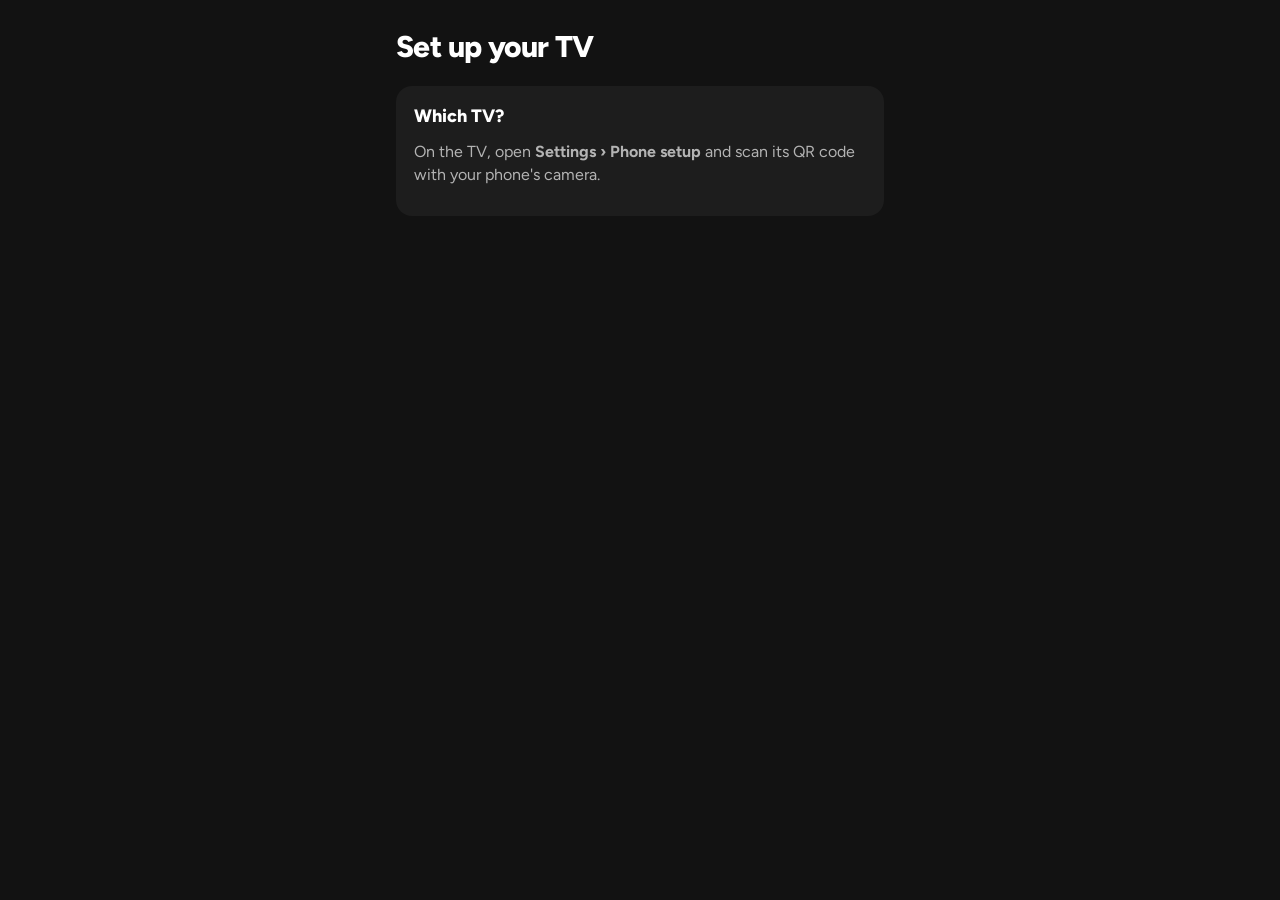
<file: setup/index.html>
<!DOCTYPE html>
<html lang="en">
<head>
  <meta charset="utf-8">
  <meta name="viewport" content="width=device-width, initial-scale=1, viewport-fit=cover">
  <meta name="theme-color" content="#121212">
  <title>Set up your TV</title>
  <link rel="preconnect" href="https://fonts.googleapis.com">
  <link rel="preconnect" href="https://fonts.gstatic.com" crossorigin>
  <link href="https://fonts.googleapis.com/css2?family=Figtree:wght@400;500;700;800&display=swap" rel="stylesheet">
  <style>
    :root { --bg: #121212; --card: #1d1d1d; --line: #2c2c2c; --ink: #fff; --sub: #b3b3b3; --dim: #727272; --green: #1ed760; --red: #ff5a5f; }
    * { box-sizing: border-box; -webkit-tap-highlight-color: transparent; }
    html, body { margin: 0; background: var(--bg); color: var(--ink); }
    body { font: 16px/1.4 Figtree, -apple-system, BlinkMacSystemFont, "Segoe UI", Roboto, sans-serif; -webkit-font-smoothing: antialiased; }
    main { max-width: 520px; margin: 0 auto; padding: calc(20px + env(safe-area-inset-top)) 16px 140px; }
    h1 { margin: 6px 0 4px; font-size: 30px; font-weight: 800; letter-spacing: -.02em; }
    h2 { margin: 0 0 12px; font-size: 18px; font-weight: 800; }
    p { margin: 0 0 12px; color: var(--sub); }
    a { color: var(--green); }
    .status { display: inline-flex; align-items: center; gap: 8px; font-size: 13px; font-weight: 700; color: var(--dim); }
    .status::before { content: ''; width: 8px; height: 8px; border-radius: 50%; background: currentColor; }
    .status.on { color: var(--green); }
    section { margin-top: 18px; padding: 18px; border-radius: 16px; background: var(--card); }
    label { display: block; margin: 0 0 6px; font-size: 13px; font-weight: 700; color: var(--sub); }
    input {
      width: 100%; margin-bottom: 14px; padding: 13px 14px; border: 1px solid var(--line); border-radius: 10px;
      background: #121212; color: var(--ink); font: 500 16px Figtree, sans-serif;
    }
    input:focus { outline: none; border-color: var(--green); }
    button { font: inherit; color: inherit; border: 0; cursor: pointer; }
    .seg { display: flex; gap: 8px; margin-bottom: 4px; }
    .seg button { flex: 1; padding: 11px; border-radius: 10px; background: #121212; border: 1px solid var(--line); font-weight: 700; color: var(--sub); }
    .seg button.on { border-color: var(--green); color: var(--ink); }
    .designs { display: grid; grid-template-columns: repeat(auto-fill, minmax(140px, 1fr)); gap: 10px; }
    .design { padding: 0; border-radius: 12px; overflow: hidden; border: 2px solid transparent; background: none; text-align: left; }
    .design.on { border-color: var(--green); }
    .design img { display: block; width: 100%; height: auto; aspect-ratio: 16 / 9; background: #000; }
    .design b { display: block; padding: 8px 10px; font-size: 13px; background: #121212; }
    ol { margin: 0 0 14px; padding-left: 20px; color: var(--sub); }
    ol li { margin-bottom: 8px; }
    code { padding: 2px 6px; border-radius: 6px; background: #121212; color: var(--ink); font-size: 13px; word-break: break-all; }
    .copy { margin-left: 4px; padding: 2px 8px; border-radius: 6px; background: var(--line); font-size: 12px; font-weight: 700; }
    .wide { width: 100%; padding: 15px; border-radius: 999px; font-weight: 800; }
    .spotify { background: var(--green); color: #000; }
    .ghost { background: var(--line); }
    .linked { display: flex; align-items: center; gap: 10px; margin-bottom: 14px; color: var(--green); font-weight: 700; }
    details summary { cursor: pointer; color: var(--sub); font-size: 14px; font-weight: 700; margin-bottom: 10px; }
    .send { position: fixed; left: 0; right: 0; bottom: 0; padding: 14px 16px calc(14px + env(safe-area-inset-bottom)); background: linear-gradient(transparent, var(--bg) 30%); }
    .send button { display: block; max-width: 488px; margin: 0 auto; background: var(--ink); color: #000; }
    .send button:disabled { opacity: .35; }
    .msg { margin: 10px auto 0; max-width: 488px; text-align: center; font-size: 14px; color: var(--sub); min-height: 1.4em; }
    .msg.bad { color: var(--red); }
    .msg.good { color: var(--green); }
    [hidden] { display: none !important; }
  </style>
</head>
<body>
  <main>
    <span class="status" id="status">Connecting…</span>
    <h1>Set up your TV</h1>
    <p id="intro">Fill in what you like, then press Send to TV. Keep <b>Settings › Phone setup</b> open on the TV while you do.</p>

    <div id="no-room" hidden>
      <section>
        <h2>Which TV?</h2>
        <p>On the TV, open <b>Settings › Phone setup</b> and scan its QR code with your phone's camera.</p>
      </section>
    </div>

    <div id="form" hidden>
      <section>
        <h2>You</h2>
        <label for="name">Name on the home screen</label>
        <input id="name" maxlength="16" placeholder="Alex" autocomplete="given-name">
        <label for="city">City for the weather</label>
        <input id="city" maxlength="60" placeholder="Leave blank to work it out">
        <label>Temperature</label>
        <div class="seg" id="units">
          <button data-v="fahrenheit">°F</button>
          <button data-v="celsius">°C</button>
        </div>
      </section>

      <section>
        <h2>Design</h2>
        <div class="designs" id="designs"></div>
      </section>

      <section>
        <h2>Spotify <span style="color:var(--dim);font-weight:500">· optional, Premium only</span></h2>
        <div id="sp-linked" hidden>
          <div class="linked">✓ <span id="sp-who">Spotify connected</span></div>
          <button class="wide ghost" id="sp-reset">Use a different account</button>
        </div>
        <div id="sp-steps">
          <p>Music plays through the TV, and friends can add songs from their phones. Spotify needs you to make a free developer app once (about two minutes):</p>
          <ol>
            <li>Open <a href="https://developer.spotify.com/dashboard" target="_blank" rel="noopener">developer.spotify.com/dashboard</a>, log in and press <b>Create app</b>.</li>
            <li>Any name and description. Under <b>Redirect URIs</b> add<br><code id="redirect"></code><button class="copy" id="copy">Copy</button></li>
            <li>Tick <b>Web API</b> and <b>Web Playback SDK</b>, agree and save.</li>
            <li>Copy the app's <b>Client ID</b> into the box below.</li>
          </ol>
          <label for="client">Client ID</label>
          <input id="client" autocomplete="off" autocapitalize="off" spellcheck="false" placeholder="32 letters and numbers">
          <button class="wide spotify" id="sp-login">Log in with Spotify</button>
        </div>
        <details style="margin-top:14px">
          <summary>More Spotify options</summary>
          <label for="playlist">Playlist to start on shuffle (a share link)</label>
          <input id="playlist" autocomplete="off" placeholder="https://open.spotify.com/playlist/…">
          <label for="secret">Client secret, for instant search when friends add songs</label>
          <input id="secret" autocomplete="off" autocapitalize="off" spellcheck="false" placeholder="From the app's settings in the dashboard">
        </details>
      </section>
    </div>
  </main>
  <div class="send" id="send-bar" hidden>
    <button class="wide" id="send" disabled>Send to TV</button>
    <div class="msg" id="msg"></div>
  </div>

  <script>
    // The TV's side is App.screens.setup in app/js/settings.js. Settings go over the same
    // Supabase Realtime room as the phone remote (app/js/remote.js), and the TV only takes
    // them while its Phone setup screen is open. The Spotify login is PKCE, done here in
    // the browser; only the resulting refresh token goes to the TV.
    const SUPABASE = 'https://jbvkjvdthuzofvmhwctv.supabase.co';
    const KEY = 'sb_publishable_hbxcjbYF5H8py5gGLokxPg_tD9nGsNl';
    const SCOPES = 'streaming user-read-email user-read-private user-read-playback-state user-modify-playback-state';
    const REDIRECT = location.origin + location.pathname;
    // The layouts in app/js/home.js, with the website's screenshots of them.
    const DESIGNS = [
      { key: 'bonito', name: 'Bonito' },
      { key: 'horizon', name: 'Horizon' },
      { key: 'dial', name: 'Dial' },
      { key: 'panorama', name: 'Panorama' },
      { key: 'mediabar', name: 'Media bar' },
    ];
    const $ = id => document.getElementById(id);
    const store = {
      get: (k, d) => { try { const v = localStorage.getItem('setup-' + k); return v == null ? d : JSON.parse(v); } catch (e) { return d; } },
      set: (k, v) => { try { localStorage.setItem('setup-' + k, JSON.stringify(v)); } catch (e) {} },
    };

    // Same room memory as the jam page, so a phone that scanned either reaches this TV.
    const ROOM = (() => {
      const asked = (new URLSearchParams(location.search).get('room') || '').toUpperCase().replace(/[^A-Z0-9]/g, '');
      try {
        if (asked) localStorage.setItem('jam-room', asked);
        return asked || localStorage.getItem('jam-room') || '';
      } catch (e) { return asked; }
    })();

    let units = store.get('units', 'fahrenheit'), designKey = store.get('design', 'bonito');
    let spotify = store.get('spotify', null); // { clientId, refreshToken, who }

    function msg(text, kind) {
      $('msg').textContent = text;
      $('msg').className = 'msg' + (kind ? ' ' + kind : '');
    }

    // ---- form -----------------------------------------------------------------------
    function renderUnits() {
      document.querySelectorAll('#units button').forEach(b => b.classList.toggle('on', b.dataset.v === units));
    }
    document.querySelectorAll('#units button').forEach(b => {
      b.onclick = () => { units = b.dataset.v; store.set('units', units); renderUnits(); };
    });

    function renderDesigns() {
      $('designs').textContent = '';
      DESIGNS.forEach(d => {
        const b = document.createElement('button');
        b.className = 'design' + (d.key === designKey ? ' on' : '');
        b.innerHTML = '<img alt=""><b></b>';
        b.querySelector('img').src = '../img/designs/' + d.key + '.jpg';
        b.querySelector('b').textContent = d.name;
        b.onclick = () => { designKey = d.key; store.set('design', designKey); renderDesigns(); };
        $('designs').append(b);
      });
    }

    ['name', 'city', 'client', 'playlist', 'secret'].forEach(id => {
      $(id).value = store.get(id, '');
      $(id).addEventListener('input', () => store.set(id, $(id).value.trim()));
    });

    function renderSpotify() {
      $('sp-linked').hidden = !spotify;
      $('sp-steps').hidden = !!spotify;
      if (spotify) $('sp-who').textContent = 'Spotify connected' + (spotify.who ? ' as ' + spotify.who : '');
    }
    $('sp-reset').onclick = () => { spotify = null; store.set('spotify', null); renderSpotify(); };
    $('redirect').textContent = REDIRECT;
    $('copy').onclick = () => {
      navigator.clipboard.writeText(REDIRECT).then(() => { $('copy').textContent = 'Copied'; }, () => {});
    };

    // ---- Spotify login (PKCE) --------------------------------------------------------
    function b64url(bytes) {
      return btoa(String.fromCharCode.apply(null, new Uint8Array(bytes))).replace(/\+/g, '-').replace(/\//g, '_').replace(/=+$/, '');
    }

    $('sp-login').onclick = async () => {
      const clientId = $('client').value.trim();
      if (!/^[0-9a-f]{32}$/i.test(clientId)) return msg('That Client ID should be 32 letters and numbers.', 'bad');
      const verifier = b64url(crypto.getRandomValues(new Uint8Array(48)));
      const challenge = b64url(await crypto.subtle.digest('SHA-256', new TextEncoder().encode(verifier)));
      const state = b64url(crypto.getRandomValues(new Uint8Array(12)));
      sessionStorage.setItem('setup-pkce', JSON.stringify({ verifier, state, clientId }));
      location.href = 'https://accounts.spotify.com/authorize?' + new URLSearchParams({
        client_id: clientId, response_type: 'code', redirect_uri: REDIRECT, scope: SCOPES,
        state, code_challenge_method: 'S256', code_challenge: challenge,
      });
    };

    async function finishLogin() {
      const q = new URLSearchParams(location.search);
      if (!q.has('code') && !q.has('error')) return;
      history.replaceState(null, '', REDIRECT + (ROOM ? '?room=' + ROOM : ''));
      const pkce = JSON.parse(sessionStorage.getItem('setup-pkce') || 'null');
      sessionStorage.removeItem('setup-pkce');
      if (q.get('error')) return msg('Spotify said: ' + q.get('error'), 'bad');
      if (!pkce || q.get('state') !== pkce.state) return msg('That login came back garbled. Try again.', 'bad');
      try {
        const r = await fetch('https://accounts.spotify.com/api/token', {
          method: 'POST',
          headers: { 'Content-Type': 'application/x-www-form-urlencoded' },
          body: new URLSearchParams({ grant_type: 'authorization_code', code: q.get('code'), redirect_uri: REDIRECT, client_id: pkce.clientId, code_verifier: pkce.verifier }),
        });
        const t = await r.json();
        if (!t.refresh_token) throw new Error(t.error_description || t.error || 'no token');
        const me = await fetch('https://api.spotify.com/v1/me', { headers: { Authorization: 'Bearer ' + t.access_token } }).then(r => r.json()).catch(() => ({}));
        spotify = { clientId: pkce.clientId, refreshToken: t.refresh_token, who: me.display_name || me.id || '' };
        store.set('spotify', spotify);
        if (me.product && me.product !== 'premium') msg('Logged in, but music on the TV needs Spotify Premium.', 'bad');
        else msg('Spotify is ready. Press Send to TV.', 'good');
      } catch (e) {
        msg("Couldn't finish the Spotify login: " + e.message, 'bad');
      }
      renderSpotify();
    }

    // ---- the TV ----------------------------------------------------------------------
    const TOPIC = 'realtime:tv-' + ROOM;
    let ws = null, linked = false, ref = 0, tv = null, waiting = null;

    function raw(m) {
      m.ref = String(++ref);
      ws.send(JSON.stringify(m));
    }

    function send(event, payload) {
      if (linked) raw({ topic: TOPIC, event: 'broadcast', payload: { type: 'broadcast', event, payload } });
    }

    function onSetupScreen() {
      return !!(tv && tv.app === 'launcher' && tv.screen === 'setup' && Date.now() - tv.seen < 30000);
    }

    function renderStatus() {
      const on = onSetupScreen(), live = tv && Date.now() - tv.seen < 30000;
      $('status').className = 'status' + (on ? ' on' : '');
      $('status').textContent = on ? 'TV ready' : live ? 'Open Settings › Phone setup on the TV' : linked ? 'Waiting for the TV…' : 'Connecting…';
      $('send').disabled = !on || !!waiting;
    }

    function connect() {
      ws = new WebSocket(SUPABASE.replace(/^http/, 'ws') + '/realtime/v1/websocket?vsn=1.0.0&apikey=' + KEY);
      ws.onopen = () => raw({ topic: TOPIC, event: 'phx_join', payload: { config: { broadcast: { self: false }, presence: { key: '' }, private: false } } });
      ws.onmessage = m => {
        const data = JSON.parse(m.data);
        if (data.event === 'phx_reply' && data.topic === TOPIC && data.payload.status === 'ok' && !linked) {
          linked = true;
          send('hello', {});
        } else if (data.event === 'broadcast' && data.payload.event === 'state') {
          tv = Object.assign(data.payload.payload, { seen: Date.now() });
        } else if (data.event === 'broadcast' && data.payload.event === 'setup-saved' && waiting) {
          clearTimeout(waiting);
          waiting = null;
          msg('Saved. The TV is starting again with your settings.', 'good');
        }
        renderStatus();
      };
      ws.onclose = () => {
        linked = false;
        setTimeout(connect, 1500);
      };
    }
    setInterval(() => { if (ws && ws.readyState === 1) raw({ topic: 'phoenix', event: 'heartbeat', payload: {} }); }, 25000);
    setInterval(renderStatus, 2000);

    $('send').onclick = () => {
      const p = { app: 'launcher', name: $('name').value.trim().toUpperCase() || 'THERE', city: $('city').value.trim(), units, design: designKey };
      if (spotify) Object.assign(p, { spotifyClientId: spotify.clientId, spotifyRefreshToken: spotify.refreshToken });
      if ($('playlist').value.trim()) p.spotifyPlaylist = $('playlist').value.trim();
      if ($('secret').value.trim()) p.spotifyClientSecret = $('secret').value.trim();
      send('setup', p);
      msg('Sending…');
      waiting = setTimeout(() => {
        waiting = null;
        msg("The TV didn't answer. Is Phone setup still open on it?", 'bad');
        renderStatus();
      }, 6000);
      renderStatus();
    };

    renderUnits();
    renderDesigns();
    renderSpotify();
    if (!ROOM) {
      $('no-room').hidden = false;
      $('intro').hidden = true;
      $('status').hidden = true;
    } else {
      $('form').hidden = false;
      $('send-bar').hidden = false;
      finishLogin();
      connect();
    }
  </script>
</body>
</html>
</file>
